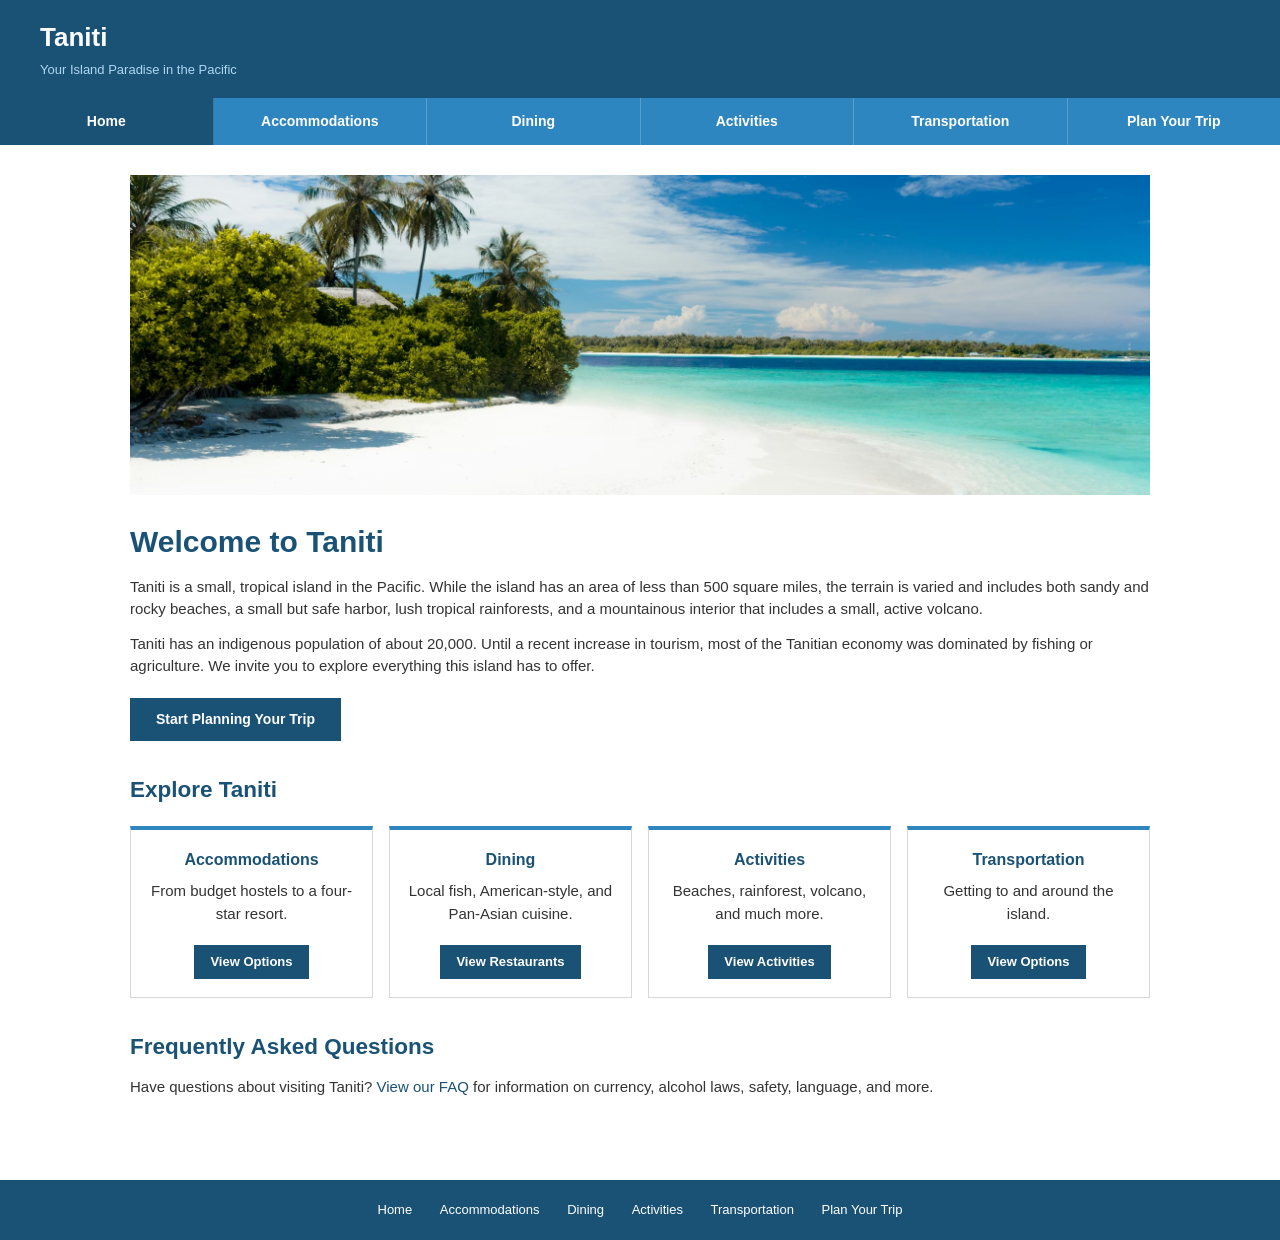
<file: index.html>
<!DOCTYPE html>
<html lang="en">
<head>
<meta charset="UTF-8">
<meta name="viewport" content="width=device-width, initial-scale=1.0">
<title>Taniti - Island Paradise</title>
<link rel="stylesheet" href="style.css">
</head>
<body>

<div class="header">
	<div>
		<div class="site-name">Taniti</div>
		<div class="tagline">Your Island Paradise in the Pacific</div>
	</div>
</div>

<nav class="nav">
	<a href="index.html" class="active">Home</a>
	<a href="accommodations.html">Accommodations</a>
	<a href="dining.html">Dining</a>
	<a href="activities.html">Activities</a>
	<a href="transportation.html">Transportation</a>
	<a href="plan.html">Plan Your Trip</a>
</nav>

<div class="content">

	<img src="shore.avif" alt="Shore during daytime" style="width:100%; max-height:320px; object-fit:cover; display:block; margin-bottom:24px;">

	<h1>Welcome to Taniti</h1>

	<p>Taniti is a small, tropical island in the Pacific. While the island has an area of less than 500 square miles, the terrain is varied and includes both sandy and rocky beaches, a small but safe harbor, lush tropical rainforests, and a mountainous interior that includes a small, active volcano.</p>

	<p>Taniti has an indigenous population of about 20,000. Until a recent increase in tourism, most of the Tanitian economy was dominated by fishing or agriculture. We invite you to explore everything this island has to offer.</p>

	<a href="plan.html" class="btn">Start Planning Your Trip</a>

	<h2 style="margin-top: 32px;">Explore Taniti</h2>

	<div class="cards">
		<div class="card">
			<h3>Accommodations</h3>
			<p>From budget hostels to a four-star resort.</p>
			<a href="accommodations.html">View Options</a>
		</div>
		<div class="card">
			<h3>Dining</h3>
			<p>Local fish, American-style, and Pan-Asian cuisine.</p>
			<a href="dining.html">View Restaurants</a>
		</div>
		<div class="card">
			<h3>Activities</h3>
			<p>Beaches, rainforest, volcano, and much more.</p>
			<a href="activities.html">View Activities</a>
		</div>
		<div class="card">
			<h3>Transportation</h3>
			<p>Getting to and around the island.</p>
			<a href="transportation.html">View Options</a>
		</div>
	</div>

	<h2 style="margin-top: 32px;">Frequently Asked Questions</h2>
	<p>Have questions about visiting Taniti? <a href="plan.html#faq">View our FAQ</a> for information on currency, alcohol laws, safety, language, and more.</p>

</div>

<div class="footer">
	<a href="index.html">Home</a>
	<a href="accommodations.html">Accommodations</a>
	<a href="dining.html">Dining</a>
	<a href="activities.html">Activities</a>
	<a href="transportation.html">Transportation</a>
	<a href="plan.html">Plan Your Trip</a>
</div>

</body>
</html>
</file>
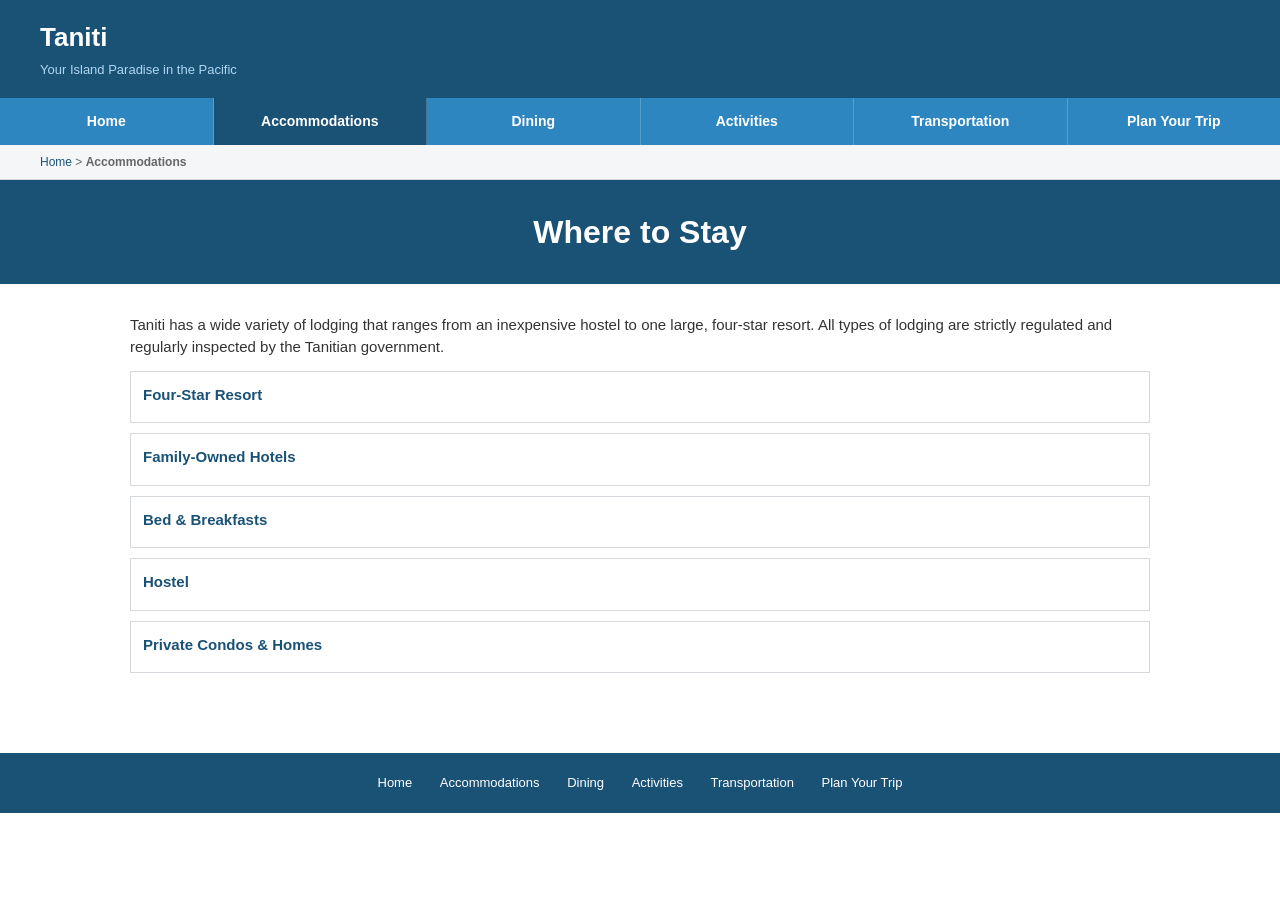
<file: accommodations.html>
<!DOCTYPE html>
<html lang="en">
<head>
<meta charset="UTF-8">
<meta name="viewport" content="width=device-width, initial-scale=1.0">
<title>Accommodations - Taniti</title>
<link rel="stylesheet" href="style.css">
</head>
<body>

<div class="header">
	<div>
		<div class="site-name">Taniti</div>
		<div class="tagline">Your Island Paradise in the Pacific</div>
	</div>
</div>

<nav class="nav">
	<a href="index.html">Home</a>
	<a href="accommodations.html" class="active">Accommodations</a>
	<a href="dining.html">Dining</a>
	<a href="activities.html">Activities</a>
	<a href="transportation.html">Transportation</a>
	<a href="plan.html">Plan Your Trip</a>
</nav>

<div class="breadcrumb"><a href="index.html">Home</a> &gt; <strong>Accommodations</strong></div>

<div class="page-banner"><h1>Where to Stay</h1></div>

<div class="content">

	<p>Taniti has a wide variety of lodging that ranges from an inexpensive hostel to one large, four-star resort. All types of lodging are strictly regulated and regularly inspected by the Tanitian government.</p>

	<div class="item">
		<h3>Four-Star Resort</h3>
	</div>

	<div class="item">
		<h3>Family-Owned Hotels</h3>
	</div>

	<div class="item">
		<h3>Bed &amp; Breakfasts</h3>
	</div>

	<div class="item">
		<h3>Hostel</h3>
	</div>

	<div class="item">
		<h3>Private Condos &amp; Homes</h3>
	</div>

</div>

<div class="footer">
	<a href="index.html">Home</a>
	<a href="accommodations.html">Accommodations</a>
	<a href="dining.html">Dining</a>
	<a href="activities.html">Activities</a>
	<a href="transportation.html">Transportation</a>
	<a href="plan.html">Plan Your Trip</a>
</div>

</body>
</html>
</file>
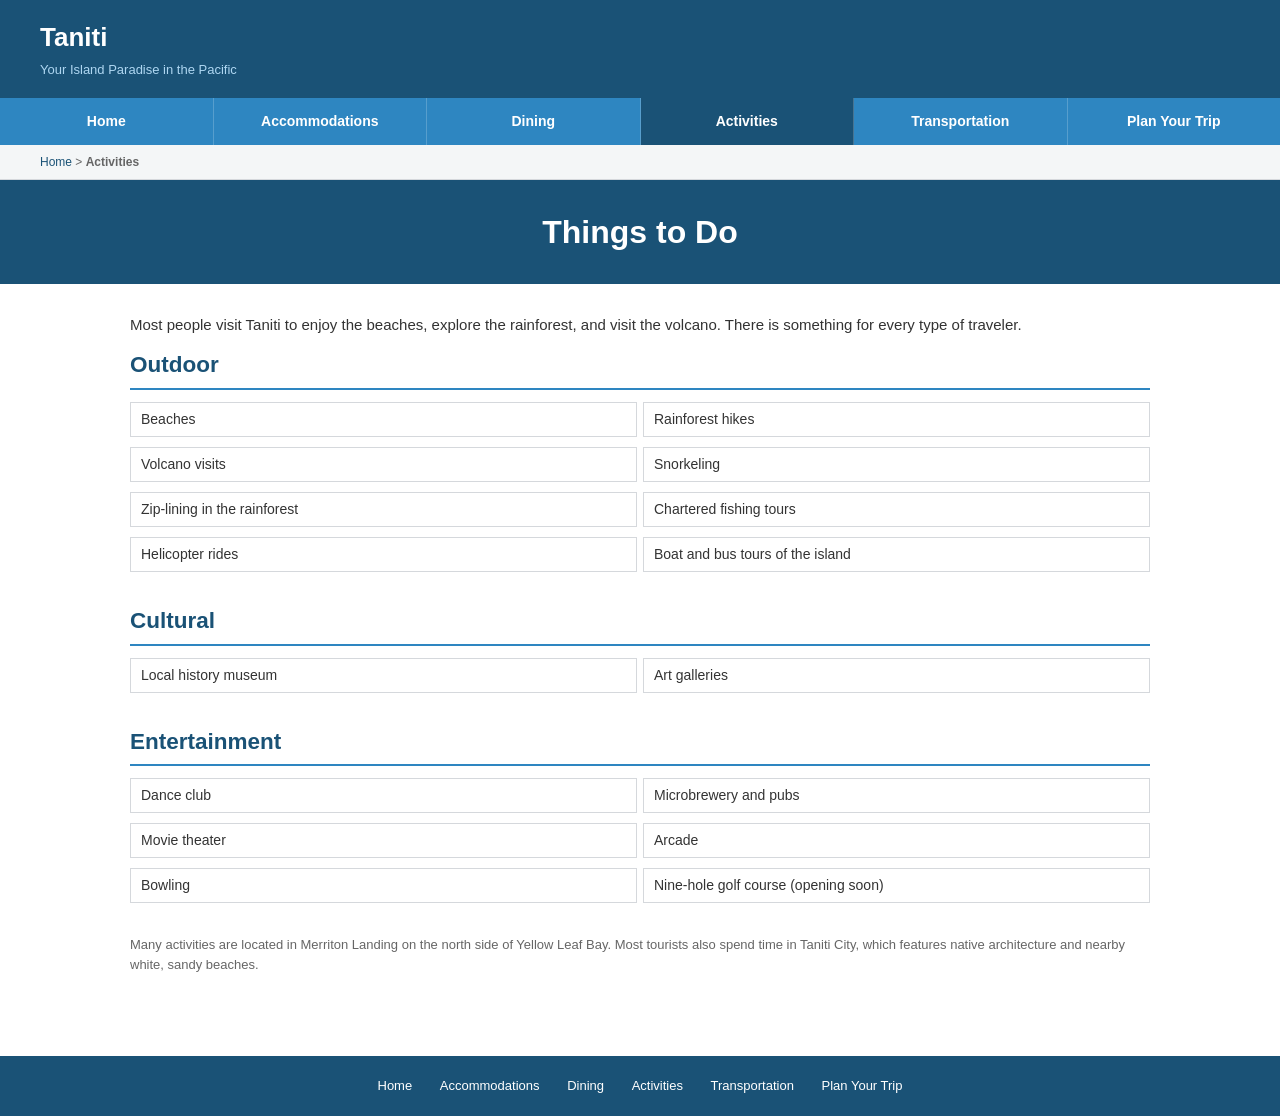
<file: activities.html>
<!DOCTYPE html>
<html lang="en">
<head>
<meta charset="UTF-8">
<meta name="viewport" content="width=device-width, initial-scale=1.0">
<title>Activities - Taniti</title>
<link rel="stylesheet" href="style.css">
</head>
<body>

<div class="header">
	<div>
		<div class="site-name">Taniti</div>
		<div class="tagline">Your Island Paradise in the Pacific</div>
	</div>
</div>

<nav class="nav">
	<a href="index.html">Home</a>
	<a href="accommodations.html">Accommodations</a>
	<a href="dining.html">Dining</a>
	<a href="activities.html" class="active">Activities</a>
	<a href="transportation.html">Transportation</a>
	<a href="plan.html">Plan Your Trip</a>
</nav>

<div class="breadcrumb"><a href="index.html">Home</a> &gt; <strong>Activities</strong></div>

<div class="page-banner"><h1>Things to Do</h1></div>

<div class="content">

	<p>Most people visit Taniti to enjoy the beaches, explore the rainforest, and visit the volcano. There is something for every type of traveler.</p>

	<div class="category">
		<h2>Outdoor</h2>
		<ul class="activity-list">
			<li>Beaches</li>
			<li>Rainforest hikes</li>
			<li>Volcano visits</li>
			<li>Snorkeling</li>
			<li>Zip-lining in the rainforest</li>
			<li>Chartered fishing tours</li>
			<li>Helicopter rides</li>
			<li>Boat and bus tours of the island</li>
		</ul>
	</div>

	<div class="category">
		<h2>Cultural</h2>
		<ul class="activity-list">
			<li>Local history museum</li>
			<li>Art galleries</li>
		</ul>
	</div>

	<div class="category">
		<h2>Entertainment</h2>
		<ul class="activity-list">
			<li>Dance club</li>
			<li>Microbrewery and pubs</li>
			<li>Movie theater</li>
			<li>Arcade</li>
			<li>Bowling</li>
			<li>Nine-hole golf course (opening soon)</li>
		</ul>
	</div>

	<p style="font-size: 13px; color: #666;">Many activities are located in Merriton Landing on the north side of Yellow Leaf Bay. Most tourists also spend time in Taniti City, which features native architecture and nearby white, sandy beaches.</p>

</div>

<div class="footer">
	<a href="index.html">Home</a>
	<a href="accommodations.html">Accommodations</a>
	<a href="dining.html">Dining</a>
	<a href="activities.html">Activities</a>
	<a href="transportation.html">Transportation</a>
	<a href="plan.html">Plan Your Trip</a>
</div>

</body>
</html>
</file>
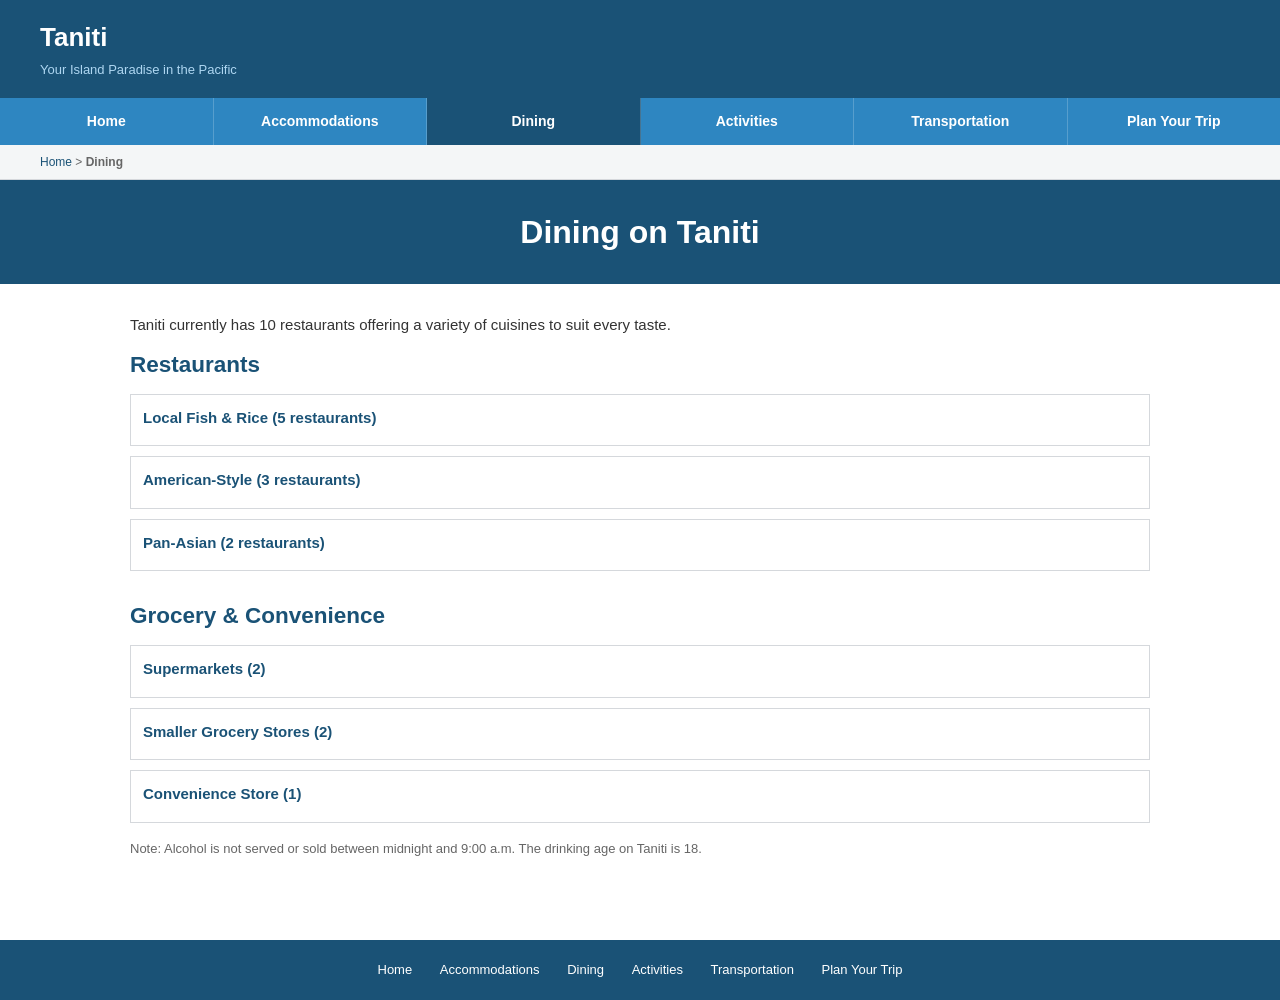
<file: dining.html>
<!DOCTYPE html>
<html lang="en">
<head>
<meta charset="UTF-8">
<meta name="viewport" content="width=device-width, initial-scale=1.0">
<title>Dining - Taniti</title>
<link rel="stylesheet" href="style.css">
</head>
<body>

<div class="header">
	<div>
		<div class="site-name">Taniti</div>
		<div class="tagline">Your Island Paradise in the Pacific</div>
	</div>
</div>

<nav class="nav">
	<a href="index.html">Home</a>
	<a href="accommodations.html">Accommodations</a>
	<a href="dining.html" class="active">Dining</a>
	<a href="activities.html">Activities</a>
	<a href="transportation.html">Transportation</a>
	<a href="plan.html">Plan Your Trip</a>
</nav>

<div class="breadcrumb"><a href="index.html">Home</a> &gt; <strong>Dining</strong></div>

<div class="page-banner"><h1>Dining on Taniti</h1></div>

<div class="content">

	<p>Taniti currently has 10 restaurants offering a variety of cuisines to suit every taste.</p>

	<h2>Restaurants</h2>

	<div class="item">
		<h3>Local Fish &amp; Rice (5 restaurants)</h3>
	</div>

	<div class="item">
		<h3>American-Style (3 restaurants)</h3>
	</div>

	<div class="item">
		<h3>Pan-Asian (2 restaurants)</h3>
	</div>

	<h2 style="margin-top: 28px;">Grocery &amp; Convenience</h2>

	<div class="item">
		<h3>Supermarkets (2)</h3>
	</div>

	<div class="item">
		<h3>Smaller Grocery Stores (2)</h3>
	</div>

	<div class="item">
		<h3>Convenience Store (1)</h3>
	</div>

	<p style="margin-top: 16px; font-size: 13px; color: #666;">Note: Alcohol is not served or sold between midnight and 9:00 a.m. The drinking age on Taniti is 18.</p>

</div>

<div class="footer">
	<a href="index.html">Home</a>
	<a href="accommodations.html">Accommodations</a>
	<a href="dining.html">Dining</a>
	<a href="activities.html">Activities</a>
	<a href="transportation.html">Transportation</a>
	<a href="plan.html">Plan Your Trip</a>
</div>

</body>
</html>
</file>
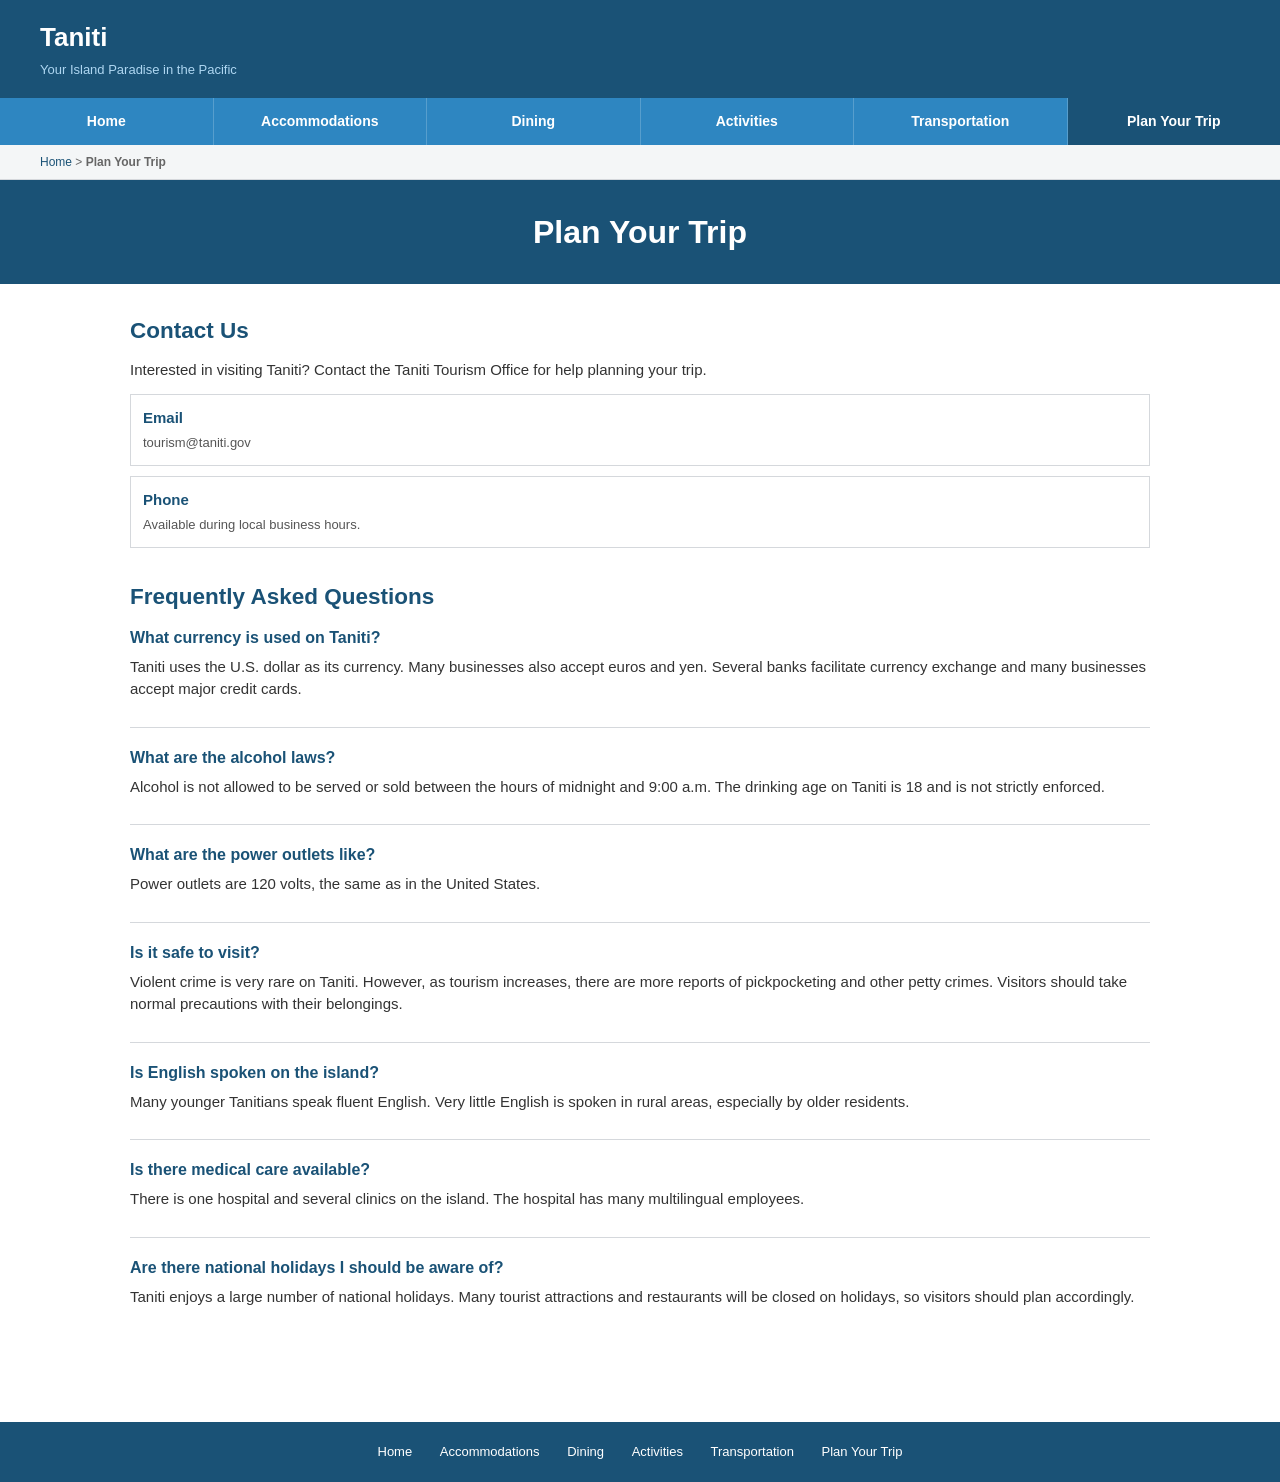
<file: plan.html>
<!DOCTYPE html>
<html lang="en">
<head>
<meta charset="UTF-8">
<meta name="viewport" content="width=device-width, initial-scale=1.0">
<title>Plan Your Trip - Taniti</title>
<link rel="stylesheet" href="style.css">
</head>
<body>

<div class="header">
	<div>
		<div class="site-name">Taniti</div>
		<div class="tagline">Your Island Paradise in the Pacific</div>
	</div>
</div>

<nav class="nav">
	<a href="index.html">Home</a>
	<a href="accommodations.html">Accommodations</a>
	<a href="dining.html">Dining</a>
	<a href="activities.html">Activities</a>
	<a href="transportation.html">Transportation</a>
	<a href="plan.html" class="active">Plan Your Trip</a>
</nav>

<div class="breadcrumb"><a href="index.html">Home</a> &gt; <strong>Plan Your Trip</strong></div>

<div class="page-banner"><h1>Plan Your Trip</h1></div>

<div class="content">

	<h2>Contact Us</h2>
	<p>Interested in visiting Taniti? Contact the Taniti Tourism Office for help planning your trip.</p>

	<div class="item">
		<h3>Email</h3>
		<p>tourism@taniti.gov</p>
	</div>

	<div class="item">
		<h3>Phone</h3>
		<p>Available during local business hours.</p>
	</div>

	<h2 id="faq" style="margin-top: 32px;">Frequently Asked Questions</h2>

	<div class="faq-item">
		<h3>What currency is used on Taniti?</h3>
		<p>Taniti uses the U.S. dollar as its currency. Many businesses also accept euros and yen. Several banks facilitate currency exchange and many businesses accept major credit cards.</p>
	</div>

	<div class="faq-item">
		<h3>What are the alcohol laws?</h3>
		<p>Alcohol is not allowed to be served or sold between the hours of midnight and 9:00 a.m. The drinking age on Taniti is 18 and is not strictly enforced.</p>
	</div>

	<div class="faq-item">
		<h3>What are the power outlets like?</h3>
		<p>Power outlets are 120 volts, the same as in the United States.</p>
	</div>

	<div class="faq-item">
		<h3>Is it safe to visit?</h3>
		<p>Violent crime is very rare on Taniti. However, as tourism increases, there are more reports of pickpocketing and other petty crimes. Visitors should take normal precautions with their belongings.</p>
	</div>

	<div class="faq-item">
		<h3>Is English spoken on the island?</h3>
		<p>Many younger Tanitians speak fluent English. Very little English is spoken in rural areas, especially by older residents.</p>
	</div>

	<div class="faq-item">
		<h3>Is there medical care available?</h3>
		<p>There is one hospital and several clinics on the island. The hospital has many multilingual employees.</p>
	</div>

	<div class="faq-item">
		<h3>Are there national holidays I should be aware of?</h3>
		<p>Taniti enjoys a large number of national holidays. Many tourist attractions and restaurants will be closed on holidays, so visitors should plan accordingly.</p>
	</div>

</div>

<div class="footer">
	<a href="index.html">Home</a>
	<a href="accommodations.html">Accommodations</a>
	<a href="dining.html">Dining</a>
	<a href="activities.html">Activities</a>
	<a href="transportation.html">Transportation</a>
	<a href="plan.html">Plan Your Trip</a>
</div>

</body>
</html>
</file>
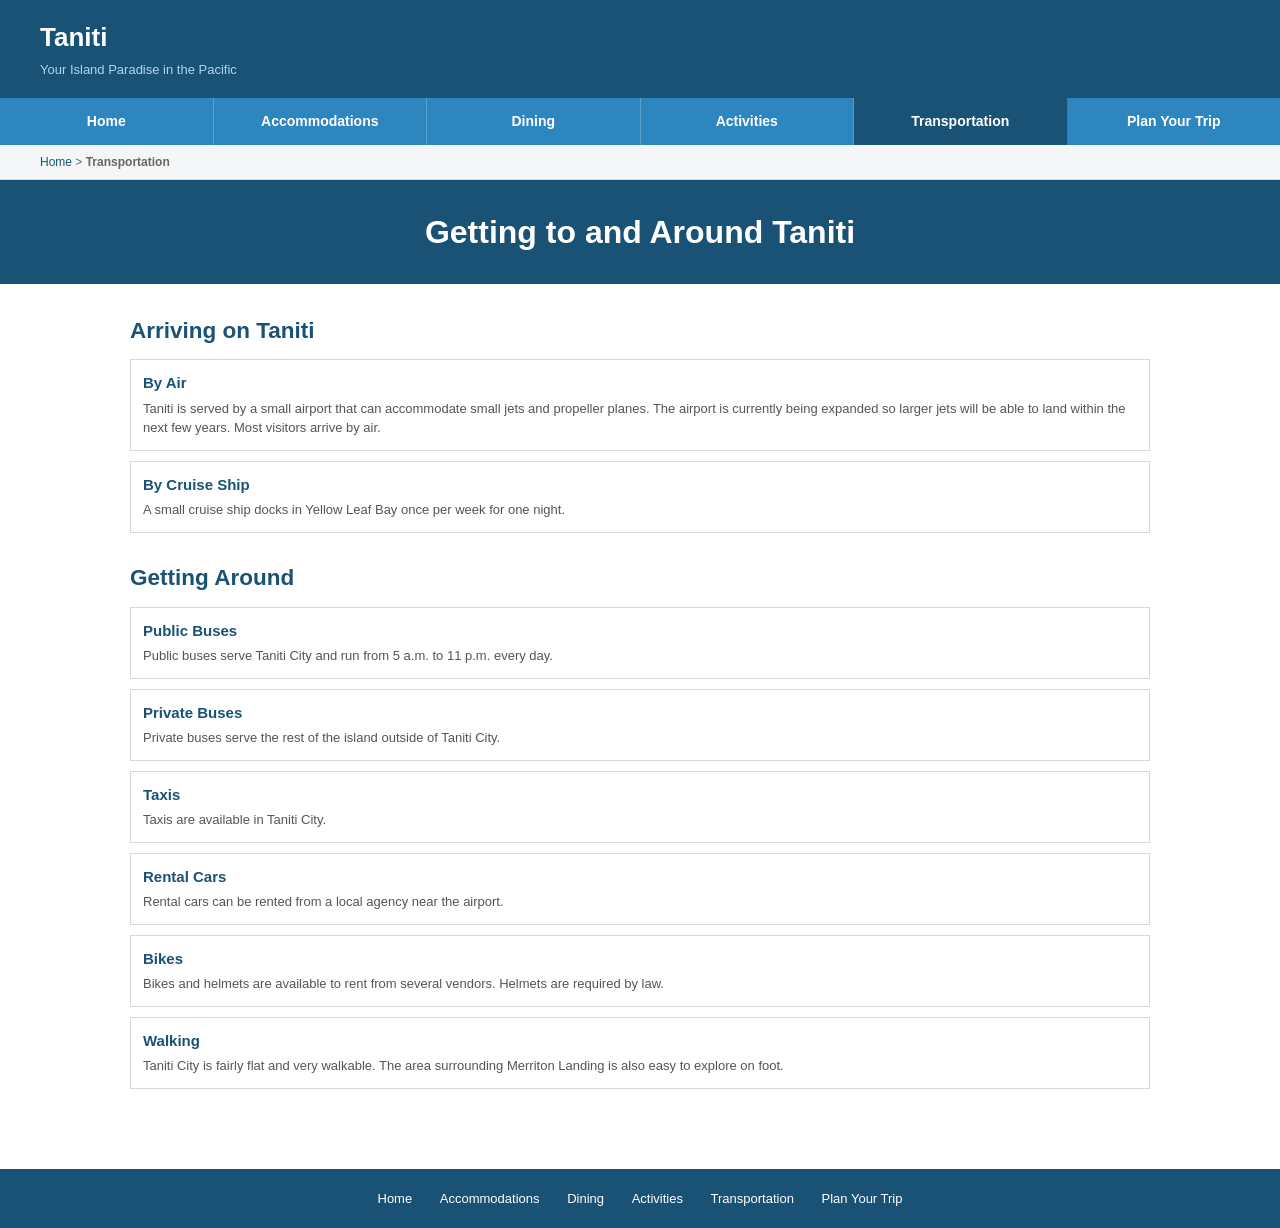
<file: transportation.html>
<!DOCTYPE html>
<html lang="en">
<head>
<meta charset="UTF-8">
<meta name="viewport" content="width=device-width, initial-scale=1.0">
<title>Transportation - Taniti</title>
<link rel="stylesheet" href="style.css">
</head>
<body>

<div class="header">
	<div>
		<div class="site-name">Taniti</div>
		<div class="tagline">Your Island Paradise in the Pacific</div>
	</div>
</div>

<nav class="nav">
	<a href="index.html">Home</a>
	<a href="accommodations.html">Accommodations</a>
	<a href="dining.html">Dining</a>
	<a href="activities.html">Activities</a>
	<a href="transportation.html" class="active">Transportation</a>
	<a href="plan.html">Plan Your Trip</a>
</nav>

<div class="breadcrumb"><a href="index.html">Home</a> &gt; <strong>Transportation</strong></div>

<div class="page-banner"><h1>Getting to and Around Taniti</h1></div>

<div class="content">

	<h2>Arriving on Taniti</h2>

	<div class="item">
		<h3>By Air</h3>
		<p>Taniti is served by a small airport that can accommodate small jets and propeller planes. The airport is currently being expanded so larger jets will be able to land within the next few years. Most visitors arrive by air.</p>
	</div>

	<div class="item">
		<h3>By Cruise Ship</h3>
		<p>A small cruise ship docks in Yellow Leaf Bay once per week for one night.</p>
	</div>

	<h2 style="margin-top: 28px;">Getting Around</h2>

	<div class="item">
		<h3>Public Buses</h3>
		<p>Public buses serve Taniti City and run from 5 a.m. to 11 p.m. every day.</p>
	</div>

	<div class="item">
		<h3>Private Buses</h3>
		<p>Private buses serve the rest of the island outside of Taniti City.</p>
	</div>

	<div class="item">
		<h3>Taxis</h3>
		<p>Taxis are available in Taniti City.</p>
	</div>

	<div class="item">
		<h3>Rental Cars</h3>
		<p>Rental cars can be rented from a local agency near the airport.</p>
	</div>

	<div class="item">
		<h3>Bikes</h3>
		<p>Bikes and helmets are available to rent from several vendors. Helmets are required by law.</p>
	</div>

	<div class="item">
		<h3>Walking</h3>
		<p>Taniti City is fairly flat and very walkable. The area surrounding Merriton Landing is also easy to explore on foot.</p>
	</div>

</div>

<div class="footer">
	<a href="index.html">Home</a>
	<a href="accommodations.html">Accommodations</a>
	<a href="dining.html">Dining</a>
	<a href="activities.html">Activities</a>
	<a href="transportation.html">Transportation</a>
	<a href="plan.html">Plan Your Trip</a>
</div>

</body>
</html>
</file>
<file: style.css>
* { box-sizing: border-box; margin: 0; padding: 0; }

body {
	font-family: Arial, Helvetica, sans-serif;
	color: #333;
	background: #fff;
	font-size: 15px;
	line-height: 1.5;
}

a { color: #1a5276; text-decoration: none; }
a:hover { color: #2e86c1; text-decoration: underline; }
h1, h2, h3 { color: #1a5276; margin-bottom: 12px; }
p { margin-bottom: 12px; }
ul { padding-left: 20px; margin-bottom: 12px; }
li { margin-bottom: 4px; }

/* Header */
.header {
	background: #1a5276;
	color: white;
	padding: 18px 40px;
	display: flex;
	align-items: center;
	justify-content: space-between;
}
.header .site-name {
	font-size: 26px;
	font-weight: bold;
	color: white;
}
.header .tagline {
	font-size: 13px;
	color: #aed6f1;
	margin-top: 3px;
}

/* Nav */
.nav {
	background: #2e86c1;
	display: flex;
}
.nav a {
	flex: 1;
	text-align: center;
	padding: 13px 8px;
	color: white;
	font-weight: bold;
	font-size: 14px;
	border-right: 1px solid rgba(255,255,255,0.2);
	text-decoration: none;
}
.nav a:last-child { border-right: none; }
.nav a:hover, .nav a.active { background: #1a5276; color: white; text-decoration: none; }

/* Breadcrumb */
.breadcrumb {
	padding: 8px 40px;
	background: #f4f6f7;
	border-bottom: 1px solid #d5d8dc;
	font-size: 12px;
	color: #666;
}
.breadcrumb a { color: #1a5276; }

/* Page title banner */
.page-banner {
	background: #1a5276;
	color: white;
	padding: 28px 40px;
	text-align: center;
}
.page-banner h1 { color: white; font-size: 32px; margin: 0; }

/* Content */
.content {
	max-width: 1100px;
	margin: 0 auto;
	padding: 30px 40px;
}

/* Hero image placeholder */
.hero-img {
	width: 100%;
	height: 320px;
	background: #aed6f1;
	display: flex;
	align-items: center;
	justify-content: center;
	color: #1a5276;
	font-size: 18px;
	font-weight: bold;
	margin-bottom: 24px;
	border: 2px solid #2e86c1;
}

/* Quick link cards */
.cards {
	display: flex;
	gap: 16px;
	margin: 20px 0;
}
.card {
	flex: 1;
	border: 1px solid #d5d8dc;
	border-top: 4px solid #2e86c1;
	padding: 18px;
	text-align: center;
}
.card h3 { font-size: 16px; margin-bottom: 8px; }
.card a {
	display: inline-block;
	background: #1a5276;
	color: white;
	padding: 7px 16px;
	font-size: 13px;
	font-weight: bold;
	margin-top: 8px;
	text-decoration: none;
}
.card a:hover { background: #2e86c1; color: white; }

/* Activity categories */
.category { margin-bottom: 28px; }
.category h2 {
	border-bottom: 2px solid #2e86c1;
	padding-bottom: 6px;
	margin-bottom: 12px;
}
.activity-list {
	list-style: none;
	padding: 0;
	display: grid;
	grid-template-columns: 1fr 1fr;
	gap: 6px;
}
.activity-list li {
	padding: 6px 10px;
	border: 1px solid #d5d8dc;
	font-size: 14px;
}

/* FAQ */
.faq-item {
	margin-bottom: 18px;
	padding-bottom: 14px;
	border-bottom: 1px solid #d5d8dc;
}
.faq-item:last-child { border-bottom: none; }
.faq-item h3 { font-size: 16px; margin-bottom: 6px; }

/* Lodging / dining items */
.item {
	padding: 12px;
	border: 1px solid #d5d8dc;
	margin-bottom: 10px;
}
.item h3 { font-size: 15px; margin-bottom: 4px; }
.item p { font-size: 13px; margin: 0; color: #555; }

/* Footer */
.footer {
	background: #1a5276;
	color: #aed6f1;
	padding: 20px 40px;
	text-align: center;
	margin-top: 40px;
	font-size: 13px;
}
.footer a { color: white; margin: 0 12px; text-decoration: none; }
.footer a:hover { text-decoration: underline; }

/* CTA button */
.btn {
	display: inline-block;
	background: #1a5276;
	color: white;
	padding: 11px 26px;
	font-weight: bold;
	font-size: 14px;
	text-decoration: none;
	margin-top: 8px;
}
.btn:hover { background: #2e86c1; color: white; text-decoration: none; }
</file>
